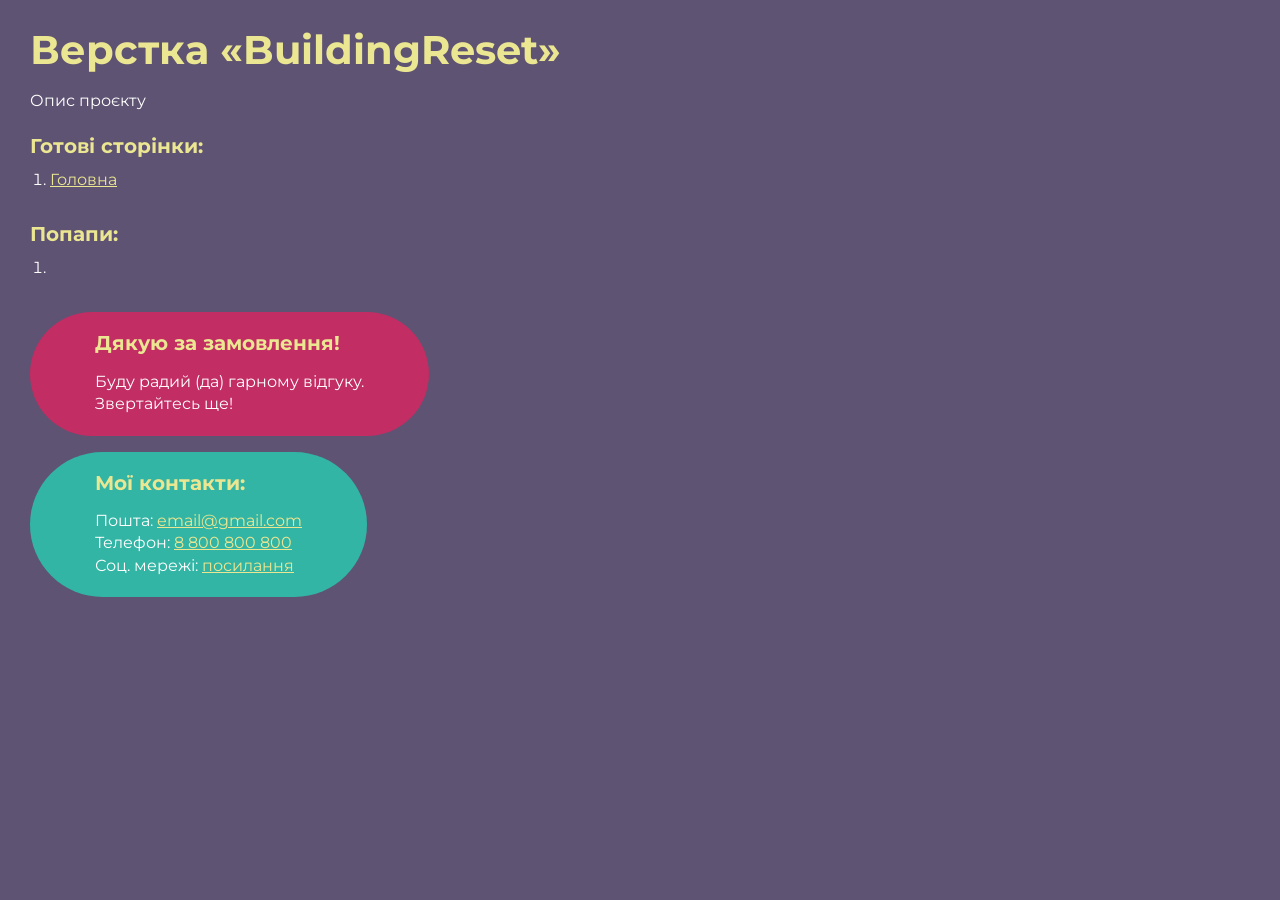
<file: index.html>
<!DOCTYPE html>
<html>

<head>
	<meta charset="UTF-8">
	<meta name="viewport" content="width=device-width, initial-scale=1.0">
	<title>Верстка «BuildingReset»</title>
</head>

<body>
	<div class="rootpage">
		<h1>Верстка «BuildingReset»</h1>
		<div class="rootpage__info">
			Опис проєкту
		</div>
		<h2>Готові сторінки:</h2>
		<ol class="rootpage__list">
			<li><a target="_blank" href="home.html">Головна</a></li>
		</ol>
		<h2>Попапи:</h2>
		<ol class="rootpage__list">
			<li><a target="_blank" href="home.html#"></a></li>
		</ol>
		<div class="rootpage__tnx">
			<h2>Дякую за замовлення!</h2>
			<p>Буду радий (да) гарному відгуку.</p>
			<p>Звертайтесь ще!</p>
		</div>
		<div class="rootpage__contacts">
			<h2>Мої контакти:</h2>
			<p>Пошта: <a href="mailto:email@gmail.com">email@gmail.com</a></p>
			<p>Телефон: <a href="tel:8800800800">8 800 800 800</a></p>
			<p>Соц. мережі: <a href="">посилання</a></p>
		</div>
	</div>
</body>
<style>
	@charset "UTF-8";
	@import url("https://fonts.googleapis.com/css?family=Montserrat:regular,700&display=swap");

	*,
	*::before,
	*::after {
		padding: 0px;
		margin: 0px;
		border: 0px;
		box-sizing: border-box;
	}

	html,
	body {
		height: 100%;
		margin: 0;
		padding: 0;
		min-width: 320px;
		width: 100%;
		color: #fff;
		background-color: #5e5373;
	}

	body {
		font-family: Montserrat;
		font-size: 100%;
		line-height: 1;
		font-size: 1rem;
	}

	a {
		text-decoration: underline;
		color: #ebe691
	}

	a:visited {
		text-decoration: underline;
		color: #aaa768;
	}

	a:hover {
		text-decoration: none;
	}

	ul li {
		list-style: none;
	}

	img {
		vertical-align: top;
	}

	.wrapper {
		width: 100%;
		min-height: 100%;
		overflow: hidden;
	}

	.rootpage {
		padding: 30px;
		display: flex;
		flex-direction: column;
		align-items: flex-start;
	}

	@media (max-width: 767px) {
		.rootpage {
			padding: 30px 15px;
		}
	}

	h1 {
		color: #ebe691;
		font-size: 2.5rem;
		margin: 0px 0px 1.25rem 0px;
	}

	@media (max-width: 767px) {
		h1 {
			font-size: 1.85rem;
			margin: 0px 0px 1.25rem 0px;
		}
	}

	h2 {
		color: #ebe691;
		font-size: 1.25rem;
		margin: 0px 0px 1rem 0px;
	}

	@media (max-width: 767px) {
		h2 {
			font-size: 1.125rem;
			margin: 0px 0px 1rem 0px;
		}
	}

	.rootpage__info {
		line-height: 140%;
		margin: 0px 0px 1.5rem 0px;
	}

	.rootpage__list {
		margin: 0px 0px 2.25rem 1.25rem;
	}

	.rootpage__list li:not(:last-child) {
		margin: 0px 0px 15px 0px;
	}

	.rootpage__contacts,
	.rootpage__tnx {
		border-radius: 200px;
		padding: 20px 65px;
		line-height: 140%;
	}

	@media (max-width: 767px) {

		.rootpage__contacts,
		.rootpage__tnx {
			border-radius: 40px;
			padding: 20px;
		}
	}

	.rootpage__contacts {
		background: #32b5a4;

	}

	.rootpage__contacts a {
		color: #ebe691;
	}

	.rootpage__tnx {
		background: #c22d63;
		margin: 0px 0px 1rem 0px;
	}
</style>

</html>
</file>
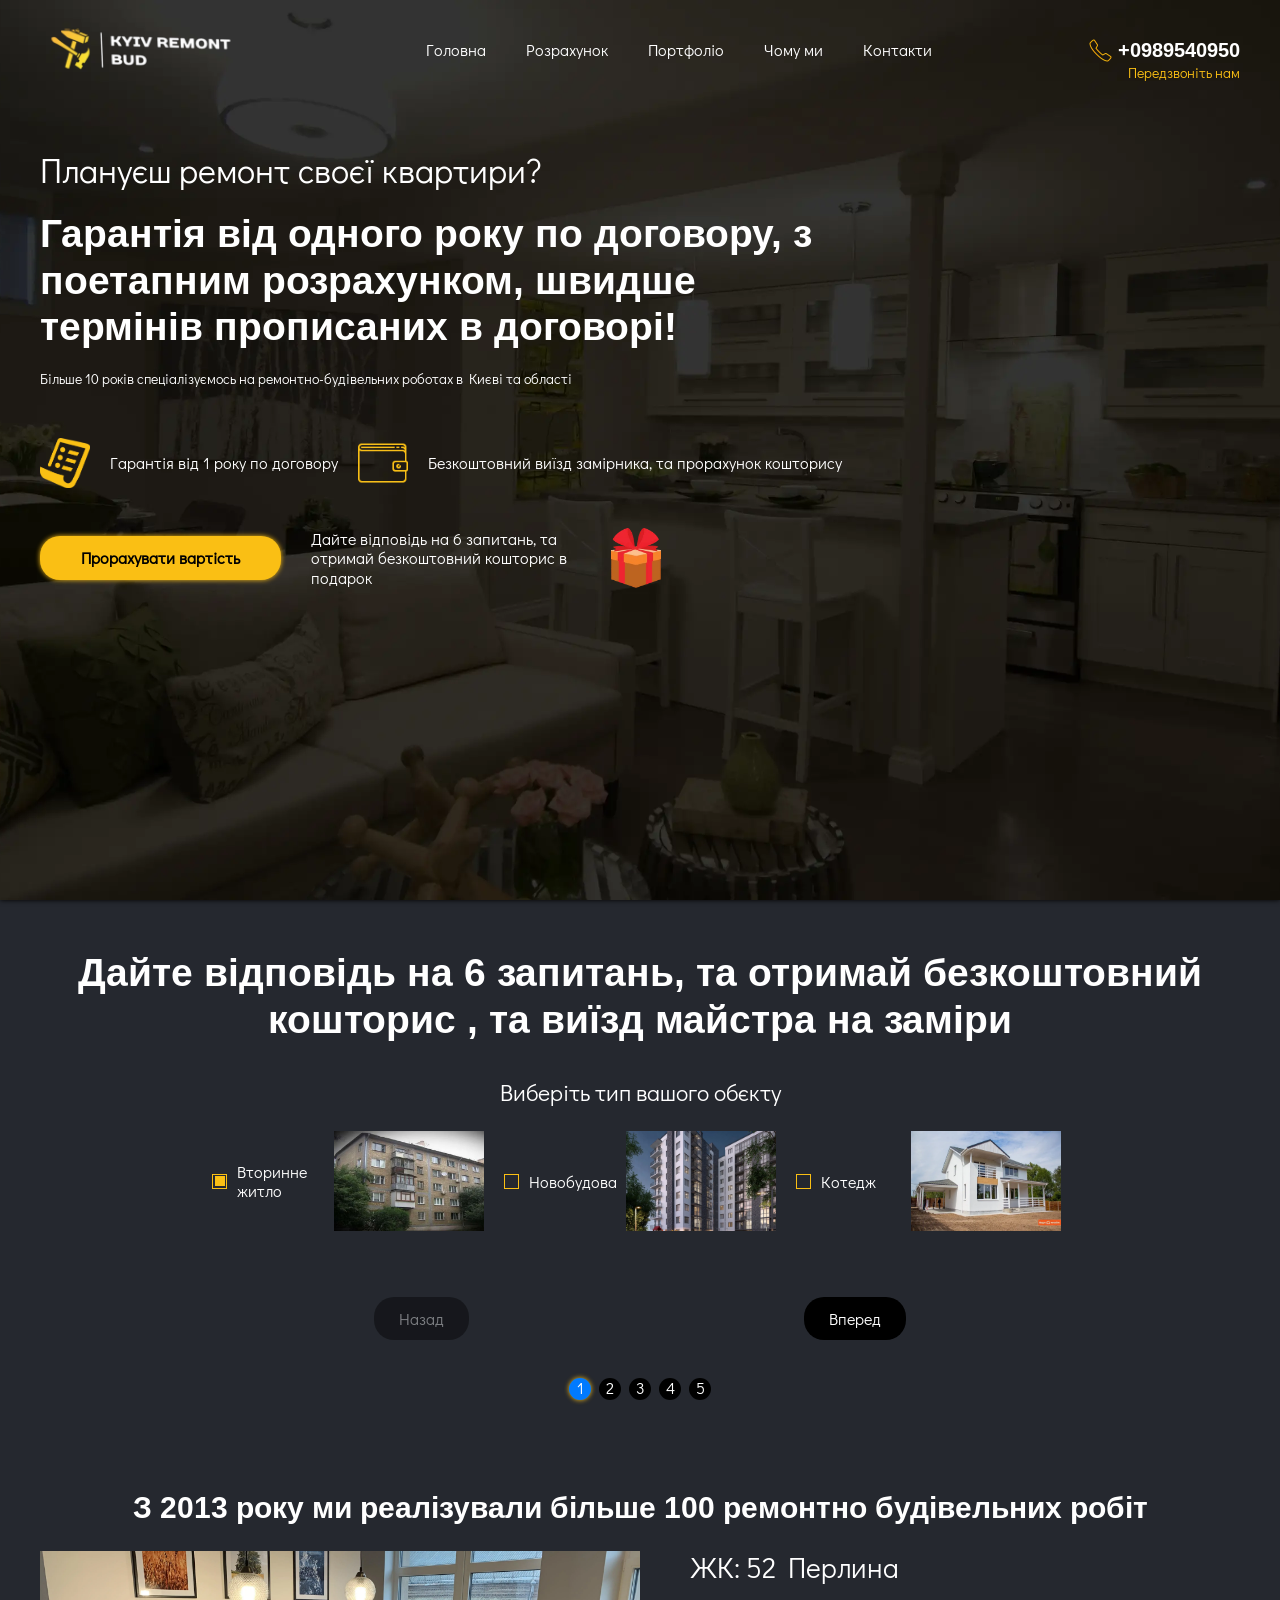
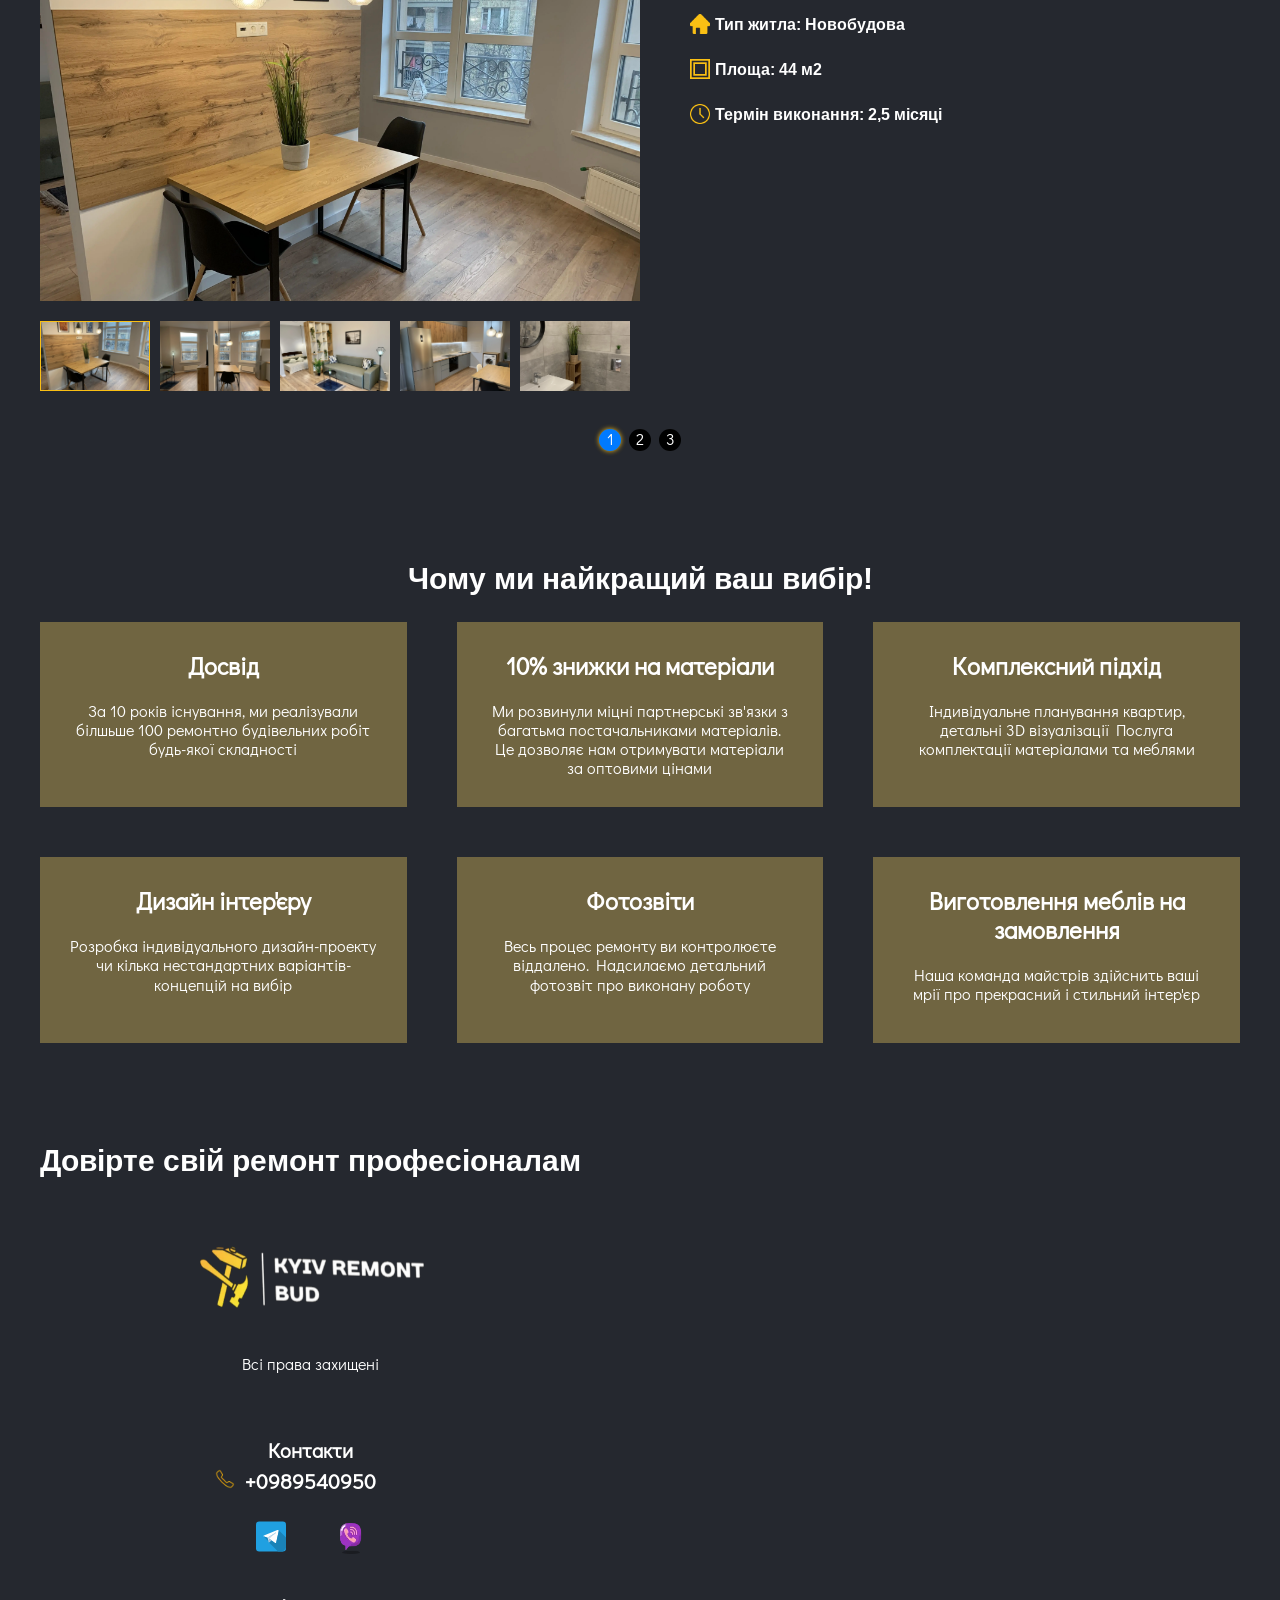
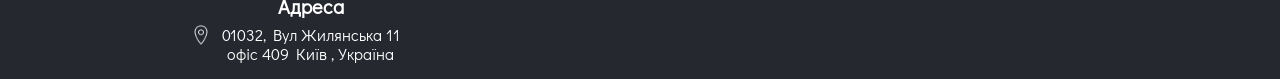
<file: home.html>
<!DOCTYPE html>
<html lang="en">
	<head>
		<title>HomePage</title>
		<meta charset="UTF-8" />
		<meta name="format-detection" content="telephone=no" />
		<!-- <style>body{opacity: 0;}</style> -->
		<link rel="stylesheet" href="css/style.min.css?_v=20230703004756" />
		<link rel="shortcut icon" href="favicon.ico" />
		<!-- <meta name="robots" content="noindex, nofollow"> -->
		<meta name="viewport" content="width=device-width, initial-scale=1.0" />
	</head>

	<body>
		<div class="wrapper">
			<header data-scroll="120" data-scroll-show class="header">
				<div class="header__container">
					<a href="#" class="header__logo">
						<picture
							><source srcset="img/header/logo.webp" type="image/webp" />
							<img src="img/header/logo.png" alt="Kyiv Remont Bud"
						/></picture>
					</a>
					<div class="header__menu menu">
						<nav class="menu__body">
							<ul class="menu__list">
								<li class="menu__item"><a data-goto-header data-goto=".main" href="#" class="menu__link">Головна</a></li>
								<li class="menu__item"><a data-goto-header data-goto=".calc" href="#" class="menu__link">Розрахунок</a></li>
								<li class="menu__item"><a data-goto-header data-goto=".portfolio" href="#" class="menu__link">Портфоліо</a></li>
								<li class="menu__item"><a data-goto-header data-goto=".adventures" href="#" class="menu__link">Чому ми</a></li>
								<li class="menu__item"><a data-goto-header data-goto=".footer" href="#" class="menu__link">Контакти</a></li>
							</ul>
						</nav>
					</div>
					<div class="header__actions actions-header">
						<a class="header__call" href="tel:+380989540950">+0989540950</a>
						<button type="button" class="menu__icon icon-menu"><span></span></button>
					</div>
				</div>
			</header>
			<main class="page">
				<section class="page__main main">
					<div class="main__container">
						<h2 class="main__subtitle">Плануєш ремонт своєї квартири?</h2>
						<h1 class="main__title">Гарантія від одного року по договору, з поетапним розрахунком, швидше термінів прописаних в договорі!</h1>
						<div class="main__experience">Більше 10 років спеціалізуємось на ремонтно-будівельних роботах в Києві та області</div>
						<div class="main__features">
							<div class="main__feature">
								<picture
									><source srcset="img/main/list.webp" type="image/webp" />
									<img src="img/main/list.png" alt=""
								/></picture>
								<p>Гарантія від 1 року по договору</p>
							</div>
							<div class="main__feature">
								<picture
									><source srcset="img/main/wallet.webp" type="image/webp" />
									<img src="img/main/wallet.png" alt=""
								/></picture>
								<p>Безкоштовний виїзд замірника, та прорахунок кошторису</p>
							</div>
						</div>
						<div class="main__calc">
							<a data-goto-header data-goto=".calc" href="#" class="main__button">Прорахувати вартість</a>
							<div class="main__caption">
								<p>Дайте відповідь на 6 запитань, та отримай безкоштовний кошторис в подарок</p>
							</div>
						</div>
					</div>
				</section>
				<section class="page__calc calc">
					<div class="calc__container">
						<h2 class="calc__title">Дайте відповідь на 6 запитань, та отримай безкоштовний кошторис , та виїзд майстра на заміри</h2>
						<form data-popup-message="#popup" action="telegram.php" method="post" class="calc__form calc-form">
							<div class="calc__slider swiper">
								<div class="calc-form__wrapper swiper-wrapper">
									<div class="calc-form__slide swiper-slide">
										<h3 class="calc-form__title">Виберіть тип вашого обєкту</h3>
										<div class="calc__wrapper">
											<div class="calc-form__step main-step">
												<div class="calc-form__item">
													<input checked type="radio" name="type" id="calc_1" class="calc-form__input radio_input" />
													<label class="calc-form__label radio_label" for="calc_1">
														<p>Вторинне житло</p>
														<picture
															><source srcset="img/calc/secondary.webp" type="image/webp" />
															<img src="img/calc/secondary.jpg" alt=""
														/></picture>
													</label>
												</div>
												<div class="calc-form__item">
													<input type="radio" name="type" id="calc_2" class="calc-form__input radio_input" />
													<label class="calc-form__label radio_label" for="calc_2">
														<p>Новобудова</p>
														<picture
															><source srcset="img/calc/new.webp" type="image/webp" />
															<img src="img/calc/new.jpg" alt=""
														/></picture>
													</label>
												</div>
												<div class="calc-form__item">
													<input type="radio" name="type" id="calc_3" class="calc-form__input radio_input" />
													<label class="calc-form__label radio_label" for="calc_3">
														<p>Котедж</p>
														<picture
															><source srcset="img/calc/coteg.webp" type="image/webp" />
															<img src="img/calc/coteg.jpg" alt="" class="koteg"
														/></picture>
													</label>
												</div>
											</div>
										</div>
									</div>
									<div class="calc-form__slide swiper-slide">
										<h3 class="calc-form__title">Площа</h3>
										<div class="calc-form__step item-main">
											<div class="calc-form__item">
												<input type="range" class="input_range" name="meters" id="range" min="1" max="100" oninput="showValue()" />
												<label for="range" id="rangeValue">50 метрів квадтраних</label>
											</div>
										</div>
									</div>
									<div class="calc-form__slide swiper-slide">
										<h3 class="calc-form__title">Вкажіть кількість кімнат</h3>
										<div class="calc-form__step item-main">
											<div class="calc-form__item">
												<div data-quantity class="quantity">
													<button data-quantity-minus type="button" class="quantity__button quantity__button_minus"></button>
													<div class="quantity__input">
														<input data-quantity-value autocomplete="off" type="text" name="quantity" value="1" />
													</div>
													<button data-quantity-plus type="button" class="quantity__button quantity__button_plus"></button>
												</div>
											</div>
										</div>
									</div>
									<div class="calc-form__slide swiper-slide">
										<h3 class="calc-form__title">Чи будемо робити ремонт по дизайн проекту?</h3>
										<div class="calc__wrapper">
											<div class="calc-form__step">
												<div class="calc-form__item">
													<input type="radio" name="design" id="calc_5" class="calc-form__input radio_input" />
													<label class="calc-form__label radio_label" for="calc_5"> Так, у мене є дизайн проект </label>
												</div>
												<div class="calc-form__item">
													<input checked type="radio" name="design" id="calc_4" class="calc-form__input radio_input" />
													<label class="calc-form__label radio_label" for="calc_4"> Ні, без дизайн-проекту </label>
												</div>

												<div class="calc-form__item">
													<input type="radio" name="design" id="calc_6" class="calc-form__input radio_input" />
													<label class="calc-form__label radio_label" for="calc_6"> Мені потрібен дизайн проект </label>
												</div>
											</div>
										</div>
									</div>
									<div class="calc-form__slide swiper-slide">
										<h3 class="calc-form__title">Як швидко вам потрібен ремонт?</h3>
										<div class="calc__wrapper">
											<div class="calc-form__step">
												<div class="calc-form__item">
													<input checked type="radio" name="speed" id="calc_7" class="calc-form__input radio_input" />
													<label class="calc-form__label radio_label" for="calc_7">Протягом тижня</label>
												</div>
												<div class="calc-form__item">
													<input type="radio" name="speed" id="calc_8" class="calc-form__input radio_input" />
													<label class="calc-form__label radio_label" for="calc_8">Протягом місяця</label>
												</div>
												<div class="calc-form__item">
													<input type="radio" name="speed" id="calc_9" class="calc-form__input radio_input" />
													<label class="calc-form__label radio_label" for="calc_9">Не принципово</label>
												</div>
											</div>
										</div>
										<div class="swiper-wrapper__button">
											<button type="submit" class="button__finish">Надіслати</button>
										</div>
									</div>
								</div>
								<div class="swiper-button__wrapper">
									<button type="button" class="swiper-button-prev">Назад</button>
									<button type="button" class="swiper-button-next">Вперед</button>
								</div>
								<div class="swiper-pagination"></div>
							</div>
						</form>
					</div>
					<div id="popup" class="popup">
						<div class="popup__body">
							<div class="popup__content">
								<div class="popup__title">Дякуємо за пройдене опитування.</div>
								<div class="popup__text">
									<p></p>
									Вкажіть будь ласка вашу контактну інформацію, щоб дізнатися вартість вашого ремонту!
								</div>
								<form class="send__form" action="#">
									<div class="send__form-feedback feedback-calc">
										<div class="feedback-calc__item">
											<input
												data-validate
												autocomplete="off"
												type="text"
												name="form[name]"
												placeholder="Ім'я"
												data-required
												class="feedback-calc__input input"
											/>
										</div>
										<div class="feedback-calc__item">
											<input
												data-validate
												autocomplete="off"
												type="tel"
												name="form[tel]"
												placeholder="+380"
												data-required
												class="feedback-calc__input input"
												oninput="handleInput(event)"
												onkeydown="handleKeyDown(event)"
											/>
										</div>
										<button type="submit" class="feedback-calc__button">Надіслати</button>
									</div>
								</form>
							</div>
						</div>
					</div>
				</section>
				<section class="page__portfolio portfolio">
					<div class="portfolio__container">
						<h2 class="portfolio__title">З 2013 року ми реалізували більше 100 ремонтно будівельних робіт</h2>
						<div class="portfolio__slider swiper">
							<div class="portfolio__wrapper swiper-wrapper">
								<div class="portfolio__slide swiper-slide">
									<div class="portfolio__object object-portfolio">
										<div class="object-portfolio__images">
											<div class="object-portfolio__img-wr-ibg">
												<img src="img/portfolio/01/cabinet.webp" alt="" class="large-image" />
											</div>
											<div class="object-portfolio__images--container">
												<div class="object-portfolio__image-ibg">
													<img src="img/portfolio/01/cabinet.webp" alt="Кабінет" class="thumbnail" onclick="selectImage(this)" />
												</div>
												<div class="object-portfolio__image-ibg">
													<img src="img/portfolio/01/corridor.webp" alt="Коридор" onclick="selectImage(this)" />
												</div>
												<div class="object-portfolio__image-ibg">
													<img src="img/portfolio/01/hall.webp" alt="Кімната" onclick="selectImage(this)" />
												</div>
												<div class="object-portfolio__image-ibg">
													<img src="img/portfolio/01/kitchen.webp" alt="Кухня" onclick="selectImage(this)" />
												</div>
												<div class="object-portfolio__image-ibg">
													<img src="img/portfolio/01/toilet.webp" alt="Туалет" onclick="selectImage(this)" />
												</div>
											</div>
										</div>
										<div class="object-portfolio__content">
											<h3 class="object-portfolio__title">ЖК: 52 Перлина</h3>
											<div class="object-portfolio__type">Тип житла: Новобудова</div>
											<div class="object-portfolio__area">Площа: 44 м2</div>
											<div class="object-portfolio__deadilne">Термін виконання: 2,5 місяці</div>
										</div>
									</div>
								</div>
								<div class="portfolio__slide swiper-slide">
									<div class="portfolio__object object-portfolio">
										<div class="object-portfolio__images">
											<div class="object-portfolio__img-wr-ibg">
												<img src="img/portfolio/02/cabinet.webp" alt="" class="large-image" />
											</div>
											<div class="object-portfolio__images--container">
												<div class="object-portfolio__image-ibg">
													<img src="img/portfolio/02/cabinet.webp" alt="Кабінет" class="thumbnail" onclick="selectImage(this)" />
												</div>
												<div class="object-portfolio__image-ibg">
													<img src="img/portfolio/02/room.webp" alt="Кімната" onclick="selectImage(this)" />
												</div>
												<div class="object-portfolio__image-ibg">
													<img src="img/portfolio/02/kitchen.webp" alt="Кухня" onclick="selectImage(this)" />
												</div>
												<div class="object-portfolio__image-ibg">
													<img src="img/portfolio/02/toilet.webp" alt="Туалет" onclick="selectImage(this)" />
												</div>
											</div>
										</div>
										<div class="object-portfolio__content">
											<h3 class="object-portfolio__title">Офісний центр «38 Перлина (Kadorr)”</h3>
											<div class="object-portfolio__type">Тип житла: Новобудова</div>
											<div class="object-portfolio__area">Площа: 50 м2</div>
											<div class="object-portfolio__deadilne">Термін виконання: 3 місяці</div>
										</div>
									</div>
								</div>
								<div class="portfolio__slide swiper-slide">
									<div class="portfolio__object object-portfolio">
										<div class="object-portfolio__images">
											<div class="object-portfolio__img-wr-ibg">
												<img src="img/portfolio/03/bedroom.webp" alt="" class="large-image" />
											</div>
											<div class="object-portfolio__images--container">
												<div class="object-portfolio__image-ibg">
													<img src="img/portfolio/03/corridor.webp" alt="Кабінет" class="thumbnail" onclick="selectImage(this)" />
												</div>
												<div class="object-portfolio__image-ibg">
													<img src="img/portfolio/03/hall.webp" alt="Кімната" onclick="selectImage(this)" />
												</div>
												<div class="object-portfolio__image-ibg">
													<img src="img/portfolio/03/kitchen.webp" alt="Кухня" onclick="selectImage(this)" />
												</div>
												<div class="object-portfolio__image-ibg">
													<img src="img/portfolio/03/room.webp" alt="Туалет" onclick="selectImage(this)" />
												</div>
											</div>
										</div>
										<div class="object-portfolio__content">
											<h3 class="object-portfolio__title">Однокімнатна квартира ЖК: Файна Таун</h3>
											<div class="object-portfolio__type">Тип житла: Новобудова</div>
											<div class="object-portfolio__area">Площа: 38 м2</div>
											<div class="object-portfolio__deadilne">Термін виконання: 2,5 місяці</div>
										</div>
									</div>
								</div>
							</div>
							<script>
								function selectImage(element) {
									let parentContainer = element.closest(".portfolio__slide");
									let thumbnails = parentContainer.querySelectorAll(".thumbnail");
									let largeImage = parentContainer.querySelector(".large-image");

									// Змінити шлях великого зображення на шлях обраної мініатюри
									largeImage.src = element.src;
									largeImage.alt = element.alt;

									// Зняти виділення з усіх мініатюр
									thumbnails.forEach(function (thumbnail) {
										thumbnail.classList.remove("thumbnail");
									});

									// Виділити обрану мініатюру
									element.classList.add("thumbnail");
								}
							</script>
							<div class="swiper-pagination"></div>
						</div>
					</div>
				</section>
				<section class="page__adventures adventures">
					<div class="adventures__container">
						<h2 class="adventures__title">Чому ми найкращий ваш вибір!</h2>
						<!-- Частина слайдера, що рухається -->
						<div class="adventures__wrapper">
							<!-- Слайд -->
							<div class="adventures__slide swiper-slide slider-adventures">
								<h4 class="slider-adventures__title">Досвід</h4>
								<div class="slider-adventures__text">
									<p>За 10 років існування, ми реалізували білшьше 100 ремонтно будівельних робіт будь-якої складності</p>
								</div>
							</div>
							<div class="adventures__slide swiper-slide">
								<h4 class="slider-adventures__title">10% знижки на матеріали</h4>
								<div class="slider-adventures__text">
									<p>
										Ми розвинули міцні партнерські зв'язки з багатьма постачальниками матеріалів. Це дозволяє нам отримувати матеріали за
										оптовими цінами
									</p>
								</div>
							</div>
							<div class="adventures__slide swiper-slide">
								<h4 class="slider-adventures__title">Комплексний підхід</h4>
								<div class="slider-adventures__text">
									<p>Індивідуальне планування квартир, детальні 3D візуалізації Послуга комплектації матеріалами та меблями</p>
								</div>
							</div>
							<div class="adventures__slide swiper-slide">
								<h4 class="slider-adventures__title">Дизайн інтер'єру</h4>
								<div class="slider-adventures__text">
									<p>Розробка індивідуального дизайн-проекту чи кілька нестандартних варіантів-концепцій на вибір</p>
								</div>
							</div>
							<div class="adventures__slide swiper-slide">
								<h4 class="slider-adventures__title">Фотозвіти</h4>
								<div class="slider-adventures__text">
									<p>Весь процес ремонту ви контролюєте віддалено. Надсилаємо детальний фотозвіт про виконану роботу</p>
								</div>
							</div>
							<div class="adventures__slide swiper-slide">
								<h4 class="slider-adventures__title">Виготовлення меблів на замовлення</h4>
								<div class="slider-adventures__text">
									<p>Наша команда майстрів здійснить ваші мрії про прекрасний і стильний інтер'єр</p>
								</div>
							</div>
						</div>
					</div>
				</section>
			</main>
			<footer class="footer">
				<div class="footer__container">
					<div class="footer__items">
						<div class="footer__main">
							<div class="footer__item item-footer">
								<h2 class="footer__title">Довірте свій ремонт професіоналам</h2>
								<a href="home.html" class="footer__logo"
									><picture
										><source srcset="img/header/logo.webp" type="image/webp" />
										<img src="img/header/logo.png" alt="" /></picture
								></a>
								<div class="item-footer__licanse">
									<a href="#">Всі права захищені</a>
								</div>
							</div>
							<div class="footer__item item-footer">
								<h5 class="item-footer__title">Контакти</h5>
								<div class="item-footer__phone">
									<a href="tel:0989540950">+0989540950</a>
								</div>
								<div class="item-footer__messenger">
									<a href="#" class="item-footer__telegram">
										<img src="img/icons/telegram.svg" alt="" />
									</a>
									<a href="#" class="item-footer__viber">
										<picture
											><source srcset="img/icons/viber.webp" type="image/webp" />
											<img src="img/icons/viber.png" alt=""
										/></picture>
									</a>
								</div>
							</div>
							<div class="footer__item item-footer">
								<div class="item-footer__title">Aдpeca</div>
								<div class="item-footer__location">01032, Byл Жилянська 11 офіс 409 Київ , Україна</div>
							</div>
						</div>

						<iframe
							src="https://www.google.com/maps/embed?pb=!1m18!1m12!1m3!1d325518.68780316407!2d30.252511957059642!3d50.4016990487754!2m3!1f0!2f0!3f0!3m2!1i1024!2i768!4f13.1!3m3!1m2!1s0x40d4cf4ee15a4505%3A0x764931d2170146fe!2z0JrQuNGX0LIsIDAyMDAw!5e0!3m2!1suk!2sua!4v1688275536925!5m2!1suk!2sua"
							width="600"
							height="450"
							style="border: 0"
							allowfullscreen=""
							loading="lazy"
							referrerpolicy="no-referrer-when-downgrade"
						></iframe>
					</div>
				</div>
			</footer>
		</div>
		<script src="js/app.min.js?_v=20230703004756"></script>
		<script>
			function showValue() {
				var value = document.getElementById("range").value;
				var rangeValue = document.getElementById("rangeValue");

				if (value >= 100) {
					rangeValue.innerText = "100+ метрів квадратних";
				} else {
					rangeValue.innerText = value + " метрів квадратних";
				}
			}
		</script>
		<script>
			function handleInput(event) {
				var input = event.target;
				var start = input.selectionStart;
				var end = input.selectionEnd;
				var value = input.value;

				// Remove any non-digit characters
				var digitsOnly = value.replace(/\D/g, "");

				// Add the "+380" prefix if not already present
				if (!digitsOnly.startsWith("380")) {
					digitsOnly = "380" + digitsOnly;
				}

				// Limit the input to a maximum of 13 characters (including prefix)
				if (digitsOnly.length > 13) {
					digitsOnly = digitsOnly.slice(0, 13);
				}

				// Update the input value
				input.value = digitsOnly;

				// Adjust the cursor position
				var newStart = start + (digitsOnly.length - value.length);
				var newEnd = end + (digitsOnly.length - value.length);
				input.setSelectionRange(newStart, newEnd);
			}

			function handleKeyDown(event) {
				var input = event.target;
				var start = input.selectionStart;
				var end = input.selectionEnd;
				var value = input.value;

				// Prevent deletion of the "+380" prefix
				if (start < 4 && (event.key === "Backspace" || event.key === "Delete")) {
					event.preventDefault();

					// Adjust the cursor position
					input.setSelectionRange(4, end);
				}

				// Remove the "+" if it appears at the beginning
				if (start === 0 && value.startsWith("+")) {
					input.value = value.slice(1);

					// Adjust the cursor position
					input.setSelectionRange(0, end - 1);
				}
			}
		</script>
	</body>
</html>
</file>
<file: css/style.min.css>
@charset "UTF-8";@import url(https://fonts.googleapis.com/css?family=Arimo:,700&display=swap);@import url(https://fonts.googleapis.com/css?family=Didact+Gothic:regular);*{padding:0;margin:0;border:0}*,:after,:before{-webkit-box-sizing:border-box;box-sizing:border-box}body,html{height:100%;min-width:320px}body{color:#fff;line-height:1;font-family:"Didact Gothic";font-size:1rem;-ms-text-size-adjust:100%;-moz-text-size-adjust:100%;-webkit-text-size-adjust:100%;-webkit-font-smoothing:antialiased;-moz-osx-font-smoothing:grayscale}button,input,textarea{font-family:"Didact Gothic";font-size:inherit;line-height:inherit}button{cursor:pointer;color:inherit;background-color:transparent}a{color:inherit;text-decoration:none}ul li{list-style:none}img{vertical-align:top}h1,h2,h3,h4,h5,h6{font-weight:inherit;font-size:inherit}body{background-color:#25282f;padding-right:0!important;line-height:1.2}.lock body{overflow:hidden;-ms-touch-action:none;touch-action:none;-ms-scroll-chaining:none;overscroll-behavior:none}.wrapper{min-height:100%;display:-webkit-box;display:-ms-flexbox;display:flex;-webkit-box-orient:vertical;-webkit-box-direction:normal;-ms-flex-direction:column;flex-direction:column;overflow:hidden}@supports (overflow:clip){.wrapper{overflow:clip}}.wrapper>main{-webkit-box-flex:1;-ms-flex:1 1 auto;flex:1 1 auto}.wrapper>*{min-width:0}[class*=__container]{max-width:76.875rem;margin:0 auto;padding:0 .9375rem}input[type=email],input[type=tel],input[type=text],textarea{-webkit-appearance:none;-moz-appearance:none;appearance:none}.input{border-radius:0!important;width:100%;outline:0;display:block;padding:0 20px;border:1px solid #eee}.input._form-focus{border:1px solid #fabf14}.input._form-error{border:1px solid #ce3939}.input[placeholder]:not([data-placeholder-nohiden])::-webkit-input-placeholder{-webkit-transition:opacity .3s;transition:opacity .3s}.input[placeholder]:not([data-placeholder-nohiden])::-moz-placeholder{-moz-transition:opacity .3s;transition:opacity .3s}.input[placeholder]:not([data-placeholder-nohiden]):-ms-input-placeholder{-ms-transition:opacity .3s;transition:opacity .3s}.input[placeholder]:not([data-placeholder-nohiden])::-ms-input-placeholder{-ms-transition:opacity .3s;transition:opacity .3s}.input[placeholder]:not([data-placeholder-nohiden])::placeholder{-webkit-transition:opacity .3s;transition:opacity .3s}.input[placeholder]:not([data-placeholder-nohiden]):focus::-webkit-input-placeholder{opacity:0}.input[placeholder]:not([data-placeholder-nohiden]):focus::-moz-placeholder{opacity:0}.input[placeholder]:not([data-placeholder-nohiden]):focus:-ms-input-placeholder{opacity:0}.input[placeholder]:not([data-placeholder-nohiden]):focus::-ms-input-placeholder{opacity:0}.input[placeholder]:not([data-placeholder-nohiden]):focus::placeholder{opacity:0}textarea.input{resize:none;padding:0 0}.quantity{width:88px;height:40px;display:-webkit-box;display:-ms-flexbox;display:flex;border:1px solid rgba(166,166,166,.45)}.quantity__button{-webkit-box-flex:0;-ms-flex:0 0 30px;flex:0 0 30px;position:relative;cursor:pointer}.quantity__button::after,.quantity__button::before{content:"";position:absolute;top:50%;left:50%;-webkit-transition:all .3s ease 0s;transition:all .3s ease 0s;margin:0 0 0 -4.5px;background-color:#a6a6a6;width:9px;height:1px}.quantity__button_plus::before{-webkit-transform:rotate(-90deg);-ms-transform:rotate(-90deg);transform:rotate(-90deg)}.quantity__input{-webkit-box-flex:1;-ms-flex:1 1 auto;flex:1 1 auto}.quantity__input input{height:100%;color:#a6a6a6;font-size:12px;width:100%;text-align:center}[data-showmore-button] span:last-child{display:none}._showmore-active [data-showmore-button] span{display:none}._showmore-active [data-showmore-button] span:last-child{display:block}[class*=-ibg]{position:relative}[class*=-ibg] img{position:absolute;width:100%;height:100%;top:0;left:0;-o-object-fit:cover;object-fit:cover}[class*=-ibg_contain] img{-o-object-fit:contain;object-fit:contain}.header{position:absolute;top:0;left:0;width:100%;color:#fff}.header._header-scroll{position:fixed;z-index:100;top:-100%;background-color:#25282f;-webkit-box-shadow:0 0 5px #fabf14;box-shadow:0 0 5px #fabf14}.header._header-show{-webkit-transition:all .3s;transition:all .3s;top:0}.header__container{display:-webkit-box;display:-ms-flexbox;display:flex;-webkit-box-align:center;-ms-flex-align:center;align-items:center;-webkit-box-pack:justify;-ms-flex-pack:justify;justify-content:space-between;gap:.625rem}.header__logo{position:relative;z-index:2}.header__logo img{max-width:100%}.header__info{max-width:15.625rem}.header__call{font-family:Arimo;font-weight:700;position:relative}.header__call::after{content:"Передзвоніть нам";position:absolute;bottom:-1.25rem;right:0;font-size:.875rem;font-family:"Didact Gothic";color:#fabf14;font-weight:400}.menu__list{gap:8.75rem}.menu__link{position:relative}.menu__link::after{content:"";position:absolute;bottom:-.3125rem;width:0;left:50%;height:.0625rem;background-color:#fff;-webkit-transition:all .3s;transition:all .3s}.actions-header{display:-webkit-box;display:-ms-flexbox;display:flex;-webkit-box-align:center;-ms-flex-align:center;align-items:center;gap:.625rem}.header__actions{position:relative}.no-webp .header__actions::before{background:url(../img/icons/phone2.png) center/cover no-repeat}.header__actions::before{content:"";display:inline-block;position:absolute;left:-1.875rem;top:0;width:1.5625rem;height:1.5625rem;color:#fff;padding-right:.625rem;margin-right:1.25rem}.icon-menu{display:none}.footer{margin-top:6.25rem}.footer__title{text-align:center;font-family:Arimo;font-weight:700;font-size:1.875rem}.footer__title:not(:last-child){margin-bottom:1.5625rem}.footer__items{display:-webkit-box;display:-ms-flexbox;display:flex;-webkit-box-align:center;-ms-flex-align:center;align-items:center;-webkit-box-pack:justify;-ms-flex-pack:justify;justify-content:space-between;gap:1.875rem}.footer__items .footer__main{display:-webkit-box;display:-ms-flexbox;display:flex;-webkit-box-orient:vertical;-webkit-box-direction:normal;-ms-flex-direction:column;flex-direction:column;-webkit-box-align:center;-ms-flex-align:center;align-items:center;-webkit-box-pack:center;-ms-flex-pack:center;justify-content:center;gap:3.125rem}.footer .item-footer{display:-webkit-box;display:-ms-flexbox;display:flex;-webkit-box-orient:vertical;-webkit-box-direction:normal;-ms-flex-direction:column;flex-direction:column;-webkit-box-align:center;-ms-flex-align:center;align-items:center;-webkit-box-pack:center;-ms-flex-pack:center;justify-content:center}.footer__logo{position:relative;z-index:2}.footer__logo img{width:250px;height:150px;max-width:100%}.item-footer{margin-bottom:.9375rem}.item-footer__title{font-size:1.25rem;font-weight:600}.item-footer__phone{font-size:1.3125rem;font-weight:600;display:-webkit-box;display:-ms-flexbox;display:flex;position:relative;gap:.9375rem}.item-footer__phone a{display:inline-block}.no-webp .item-footer__phone a::before{background:url(../img/icons/phone2.png) center/cover no-repeat}.item-footer__phone a::before{content:"";display:inline-block;position:absolute;left:-1.875rem;top:0;width:1.25rem;height:1.25rem;-webkit-box-flex:0;-ms-flex:0 1 1.875rem;flex:0 1 1.875rem;color:#fff;padding-right:.625rem;margin-right:1.25rem}.item-footer .item-footer__viber img{width:1.875rem;height:2.1875rem}.item-footer__messenger{display:-webkit-box;display:-ms-flexbox;display:flex;gap:3.125rem;-webkit-transform:translateY(1.5625rem);-ms-transform:translateY(1.5625rem);transform:translateY(1.5625rem)}.item-footer__telegram img{width:1.875rem;height:2.1875rem}.item-footer__location{position:relative;display:inline-block;max-width:12.5rem;text-align:center}.no-webp .item-footer__location::before{background:url(../img/icons/location.png) center/cover no-repeat}.item-footer__location::before{content:"";display:inline-block;position:absolute;left:-1.25rem;top:0;width:1.25rem;height:1.25rem;-webkit-box-flex:0;-ms-flex:0 1 1.875rem;flex:0 1 1.875rem;color:#fff;padding-right:.625rem;margin-right:1.25rem}.item-footer .item-footer{margin-bottom:0}.item-footer__title{margin-bottom:.4375rem}.no-webp .page__main{background:url(../img/main/mainbg.jpg) center/cover no-repeat}.page__main{min-height:100vh;width:100%;-webkit-box-shadow:0 0 5px #000;box-shadow:0 0 5px #000}.main__title{font-family:Arimo;font-weight:700;max-width:50rem}.main__experience{font-size:.875rem}.main__features{display:-webkit-box;display:-ms-flexbox;display:flex;-webkit-box-align:center;-ms-flex-align:center;align-items:center;gap:1.25rem;-ms-flex-wrap:wrap;flex-wrap:wrap}.main__feature{display:-webkit-box;display:-ms-flexbox;display:flex;-webkit-box-align:center;-ms-flex-align:center;align-items:center;max-width:31.25rem;gap:1.25rem}.main__feature img{width:3.125rem;height:3.125rem}.main__calc{display:-webkit-box;display:-ms-flexbox;display:flex;-webkit-box-align:center;-ms-flex-align:center;align-items:center;-webkit-column-gap:1.875rem;-moz-column-gap:1.875rem;column-gap:1.875rem}.main__button{background-color:#fabf14;-webkit-box-shadow:0 0 5px #fabf14;box-shadow:0 0 5px #fabf14;padding:.75rem 2.5625rem;display:inline-block;border-radius:20px;-webkit-transition:all .3s;transition:all .3s;color:#000;font-weight:600}.main__caption{text-align:left;display:-webkit-box;display:-ms-flexbox;display:flex;-webkit-box-pack:center;-ms-flex-pack:center;justify-content:center;-webkit-box-align:center;-ms-flex-align:center;align-items:center;row-gap:.3125rem}.main__caption p{max-width:17.5rem}.no-webp .main__caption::after{background:url(../img/main/present.png) center/cover no-repeat}.main__caption::after{content:"";width:3.125rem;height:3.75rem;margin-left:1.25rem;display:inline-block}.calc__title{font-size:2.4375rem;font-family:Arimo;font-weight:700;text-align:center;margin-bottom:2.1875rem}.calc-form__step{margin-bottom:1.25rem;display:-ms-grid;display:grid;-ms-grid-columns:(1fr)[3];grid-template-columns:repeat(3,1fr)}.calc-form__title{font-size:1.4375rem;text-align:center;margin-bottom:1.5625rem}.calc-form__label{background-color:#000;display:-webkit-box;display:-ms-flexbox;display:flex;-webkit-box-align:center;-ms-flex-align:center;align-items:center;gap:1.25rem}.calc-form__label img{width:9.375rem;height:6.25rem;max-width:100%;-ms-flex-item-align:center;-ms-grid-row-align:center;align-self:center;-ms-grid-column-align:center;justify-self:center}.calc-form__item{display:-webkit-box;display:-ms-flexbox;display:flex;-webkit-box-align:start;-ms-flex-align:start;align-items:flex-start;-webkit-box-pack:start;-ms-flex-pack:start;justify-content:flex-start;gap:1.25rem}.calc-form__item:not(:last-child){margin-bottom:.9375rem}.radio_input{-webkit-appearance:none;-moz-appearance:none;appearance:none;position:absolute}.radio_input:checked+.radio_label::after{-webkit-transition:all .3s;transition:all .3s;background-color:#fabf14}.radio_label{color:#444;cursor:pointer;position:relative;background-color:#25282f;color:#fff;display:-webkit-box;display:-ms-flexbox;display:flex;-webkit-box-align:center;-ms-flex-align:center;align-items:center;gap:.625rem}.radio_label::after{content:"";position:absolute;top:50%;-webkit-transform:translateY(-50%);-ms-transform:translateY(-50%);transform:translateY(-50%);left:.15625rem;width:.625rem;height:.625rem}.radio_label::before{content:"";width:.9375rem;height:.9375rem;border:1px solid #fabf14}.koteg{position:relative;-webkit-transform:translateX(-7px);-ms-transform:translateX(-7px);transform:translateX(-7px)}.radio_label p{width:87px}#rangeValue{margin:0 auto}.input_range{-webkit-appearance:none;-moz-appearance:none;appearance:none;border:1px solid #000;-webkit-box-shadow:0 0 5px rgba(0,0,0,.3);box-shadow:0 0 5px rgba(0,0,0,.3);width:17.5rem;max-width:100%;height:.9375rem;border-radius:1.25rem;background-color:#fabf14;padding:.625rem;margin:0 auto}.input_range::-webkit-slider-thumb{-webkit-appearance:none;appearance:none;width:1rem;height:1rem;border-radius:50%;background-color:#000;cursor:pointer;-webkit-transition:all .3s;transition:all .3s}.quantity{width:6.25rem}.quantity__button{background-color:#25282f}.quantity__input input{background-color:#fabf14;color:#fff;font-size:1.25rem}.swiper-button-disabled{opacity:.4}.swiper-button__wrapper{margin-bottom:4.375rem!important}.portfolio__wrapper{margin-bottom:4.375rem!important}.popup{position:fixed;width:100%;height:100%;background-color:rgba(0,0,0,.8);z-index:20;top:0;left:0;opacity:0;visibility:hidden;overflow-y:auto;overflow-x:hidden;-webkit-transition:all .8s ease 0s;transition:all .8s ease 0s}.popup.open{opacity:1;visibility:visible}.popup.open .popup__content{-webkit-transform:perspective(600px) translate(0,0) rotateX(0);transform:perspective(600px) translate(0,0) rotateX(0);opacity:1}.popup__area{position:absolute;width:100%;height:100%;top:0;left:0}.popup__body{min-height:100%;display:-webkit-box;display:-ms-flexbox;display:flex;-webkit-box-align:center;-ms-flex-align:center;align-items:center;-webkit-box-pack:center;-ms-flex-pack:center;justify-content:center;-webkit-transition:all .8s ease 0s;transition:all .8s ease 0s}.popup__content{background-color:#25282f;color:#fff;padding:30px;position:relative;-webkit-transition:all .8s ease 0s;transition:all .8s ease 0s;opacity:0;-webkit-transform:perspective(600px) translate(0,-100%) rotateX(45deg);transform:perspective(600px) translate(0,-100%) rotateX(45deg)}.popup__content_image{padding:0}.popup__image img{max-width:100%;vertical-align:top}.popup__close{position:absolute;right:10px;top:10px;font-size:20px;color:#000;text-decoration:none}.popup__title{font-size:40px}.popup__title:not(:last-child){margin-bottom:1.25rem}.popup__text:not(:last-child){margin-bottom:1.25rem}.blackbox-overlay{display:none}.feedback-calc{display:-webkit-box;display:-ms-flexbox;display:flex;-webkit-box-orient:vertical;-webkit-box-direction:normal;-ms-flex-direction:column;flex-direction:column;gap:1.25rem;-webkit-box-align:center;-ms-flex-align:center;align-items:center;-webkit-box-pack:center;-ms-flex-pack:center;justify-content:center}.feedback-calc__button{background-color:#fabf14;-webkit-box-shadow:0 0 5px #fabf14;box-shadow:0 0 5px #fabf14;padding:.75rem 1.5625rem;display:inline-block;border-radius:20px;-webkit-transition:all .3s;transition:all .3s}.feedback-calc__item{-ms-flex-item-align:self-start;-ms-grid-row-align:self-start;align-self:self-start;width:100%}.slider-adventures__title{font-weight:600}.button__finish{background-color:#fabf14;padding:.75rem 1.5625rem;display:inline-block;border-radius:20px;-webkit-transition:all .3s;transition:all .3s;padding-bottom:6.25rem;background-color:#fabf14;padding:.75rem 1.5625rem;border-radius:20px;transition:all .3s;background-color:#000;color:#fff}.swiper-wrapper__button{margin:0 auto;display:-webkit-box;display:-ms-flexbox;display:flex;-webkit-box-align:center;-ms-flex-align:center;align-items:center;-webkit-box-pack:center;-ms-flex-pack:center;justify-content:center}.swiper-button__wrapper{display:-webkit-box;display:-ms-flexbox;display:flex;-webkit-box-pack:space-evenly;-ms-flex-pack:space-evenly;justify-content:space-evenly;margin-bottom:1.25rem}.swiper-button__wrapper button{padding-bottom:6.25rem;background-color:#fabf14;padding:.75rem 1.5625rem;border-radius:20px;-webkit-transition:all .3s;transition:all .3s;background-color:#000;color:#fff}.calc-form__item{-ms-flex-wrap:wrap;flex-wrap:wrap}.item-main{display:-webkit-box;display:-ms-flexbox;display:flex;-webkit-box-pack:center;-ms-flex-pack:center;justify-content:center;-webkit-box-align:center;-ms-flex-align:center;align-items:center;margin:0 auto;margin-top:3.125rem;-ms-flex-wrap:wrap;flex-wrap:wrap;gap:1.25rem}.calc__wrapper{display:-webkit-box;display:-ms-flexbox;display:flex;-webkit-box-align:center;-ms-flex-align:center;align-items:center;-webkit-box-pack:center;-ms-flex-pack:center;justify-content:center}.calc-form__step{-webkit-column-gap:7.5rem;-moz-column-gap:7.5rem;column-gap:7.5rem}.main-step{-webkit-column-gap:1.25rem;-moz-column-gap:1.25rem;column-gap:1.25rem}.swiper-button__wrapper{margin-top:1.875rem}.portfolio__title{text-align:center;font-family:Arimo;font-weight:700;font-size:1.875rem}.object-portfolio{display:-webkit-box;display:-ms-flexbox;display:flex;-ms-flex-wrap:wrap;flex-wrap:wrap;gap:3.125rem;height:100%}.object-portfolio__images{-webkit-box-flex:0;-ms-flex:0 1 37.5rem;flex:0 1 37.5rem}.object-portfolio__img-wr-ibg{padding-bottom:58.335%}.object-portfolio__img-wr-ibg:not(:last-child){margin-bottom:1.25rem}.object-portfolio__images--container{display:-webkit-box;display:-ms-flexbox;display:flex;-webkit-box-align:center;-ms-flex-align:center;align-items:center;gap:.625rem;-ms-flex-wrap:wrap;flex-wrap:wrap}.object-portfolio__image-ibg{cursor:pointer;-webkit-box-flex:0;-ms-flex:0 0 6.875rem;flex:0 0 6.875rem;padding-bottom:11.668%}.object-portfolio__title{font-size:1.75rem;margin-bottom:1.875rem}.object-portfolio__type{margin-bottom:1.5625rem;display:-webkit-box;display:-ms-flexbox;display:flex;-webkit-box-align:center;-ms-flex-align:center;align-items:center;gap:.3125rem;font-family:Arimo;font-weight:700}.no-webp .object-portfolio__type::before{background:url(../img/portfolio/type.png) center/cover no-repeat}.object-portfolio__type::before{content:"";width:1.25rem;height:1.25rem}.object-portfolio__area{margin-bottom:1.5625rem;display:-webkit-box;display:-ms-flexbox;display:flex;-webkit-box-align:center;-ms-flex-align:center;align-items:center;gap:.3125rem;font-family:Arimo;font-weight:700}.no-webp .object-portfolio__area::before{background:url(../img/portfolio/area.png) center/cover no-repeat}.object-portfolio__area::before{content:"";width:1.25rem;height:1.25rem}.object-portfolio__deadilne{display:-webkit-box;display:-ms-flexbox;display:flex;-webkit-box-align:center;-ms-flex-align:center;align-items:center;gap:.3125rem;font-family:Arimo;font-weight:700}.no-webp .object-portfolio__deadilne::before{background:url(../img/portfolio/deadline.png) center/cover no-repeat}.object-portfolio__deadilne::before{content:"";width:1.25rem;height:1.25rem}.thumbnail{border:1px solid #fabf14}.object-portfolio__image-ibg img{-o-object-fit:cover!important;object-fit:cover!important}.object-portfolio__img-wr-ibg img{-o-object-fit:cover!important;object-fit:cover!important}.swiper{overflow:visible}.swiper-pagination-bullet-active{background-color:#fabf14;-webkit-box-shadow:0 0 5px #fabf14;box-shadow:0 0 5px #fabf14}.adventures__title{text-align:center;font-family:Arimo;font-weight:700;font-size:1.875rem}.adventures__wrapper{display:-ms-grid;display:grid;-ms-grid-columns:(1fr)[3];grid-template-columns:repeat(3,1fr);-ms-grid-rows:(1fr)[2];grid-template-rows:repeat(2,1fr);gap:3.125rem}.adventures__slide{background-color:#706541;height:100%;padding:1.875rem}.slider-adventures__title{text-align:center;font-size:1.5rem}.slider-adventures__title:not(:last-child){margin-bottom:1.25rem}.slider-adventures__text{text-align:center}.swiper{overflow:hidden}.swiper-initialized{-ms-touch-action:pan-y;touch-action:pan-y}.swiper-wrapper{width:100%;height:100%;-webkit-box-sizing:content-box;box-sizing:content-box;display:-webkit-box;display:-ms-flexbox;display:flex;position:relative}.swiper-vertical .swiper-wrapper{-webkit-box-orient:vertical;-webkit-box-direction:normal;-ms-flex-direction:column;flex-direction:column}.swiper-autoheight .swiper-wrapper{-webkit-box-align:start;-ms-flex-align:start;align-items:flex-start}.swiper-initialized .swiper-slide{-ms-flex-negative:0;flex-shrink:0}.swiper-android .swiper-slide,.swiper-android .swiper-wrapper{-webkit-transform:translate3d(0,0,0);transform:translate3d(0,0,0)}.swiper-button-lock{display:none!important}@font-face{font-family:swiper-icons;src:url("data:application/font-woff;charset=utf-8;base64, [base64]//wADZ2x5ZgAAAywAAADMAAAD2MHtryVoZWFkAAABbAAAADAAAAA2E2+eoWhoZWEAAAGcAAAAHwAAACQC9gDzaG10eAAAAigAAAAZAAAArgJkABFsb2NhAAAC0AAAAFoAAABaFQAUGG1heHAAAAG8AAAAHwAAACAAcABAbmFtZQAAA/gAAAE5AAACXvFdBwlwb3N0AAAFNAAAAGIAAACE5s74hXjaY2BkYGAAYpf5Hu/j+W2+MnAzMYDAzaX6QjD6/4//Bxj5GA8AuRwMYGkAPywL13jaY2BkYGA88P8Agx4j+/8fQDYfA1AEBWgDAIB2BOoAeNpjYGRgYNBh4GdgYgABEMnIABJzYNADCQAACWgAsQB42mNgYfzCOIGBlYGB0YcxjYGBwR1Kf2WQZGhhYGBiYGVmgAFGBiQQkOaawtDAoMBQxXjg/wEGPcYDDA4wNUA2CCgwsAAAO4EL6gAAeNpj2M0gyAACqxgGNWBkZ2D4/wMA+xkDdgAAAHjaY2BgYGaAYBkGRgYQiAHyGMF8FgYHIM3DwMHABGQrMOgyWDLEM1T9/w8UBfEMgLzE////P/5//f/V/xv+r4eaAAeMbAxwIUYmIMHEgKYAYjUcsDAwsLKxc3BycfPw8jEQA/[base64]/uznmfPFBNODM2K7MTQ45YEAZqGP81AmGGcF3iPqOop0r1SPTaTbVkfUe4HXj97wYE+yNwWYxwWu4v1ugWHgo3S1XdZEVqWM7ET0cfnLGxWfkgR42o2PvWrDMBSFj/IHLaF0zKjRgdiVMwScNRAoWUoH78Y2icB/yIY09An6AH2Bdu/UB+yxopYshQiEvnvu0dURgDt8QeC8PDw7Fpji3fEA4z/PEJ6YOB5hKh4dj3EvXhxPqH/SKUY3rJ7srZ4FZnh1PMAtPhwP6fl2PMJMPDgeQ4rY8YT6Gzao0eAEA409DuggmTnFnOcSCiEiLMgxCiTI6Cq5DZUd3Qmp10vO0LaLTd2cjN4fOumlc7lUYbSQcZFkutRG7g6JKZKy0RmdLY680CDnEJ+UMkpFFe1RN7nxdVpXrC4aTtnaurOnYercZg2YVmLN/d/gczfEimrE/fs/bOuq29Zmn8tloORaXgZgGa78yO9/cnXm2BpaGvq25Dv9S4E9+5SIc9PqupJKhYFSSl47+Qcr1mYNAAAAeNptw0cKwkAAAMDZJA8Q7OUJvkLsPfZ6zFVERPy8qHh2YER+3i/BP83vIBLLySsoKimrqKqpa2hp6+jq6RsYGhmbmJqZSy0sraxtbO3sHRydnEMU4uR6yx7JJXveP7WrDycAAAAAAAH//wACeNpjYGRgYOABYhkgZgJCZgZNBkYGLQZtIJsFLMYAAAw3ALgAeNolizEKgDAQBCchRbC2sFER0YD6qVQiBCv/H9ezGI6Z5XBAw8CBK/m5iQQVauVbXLnOrMZv2oLdKFa8Pjuru2hJzGabmOSLzNMzvutpB3N42mNgZGBg4GKQYzBhYMxJLMlj4GBgAYow/P/PAJJhLM6sSoWKfWCAAwDAjgbRAAB42mNgYGBkAIIbCZo5IPrmUn0hGA0AO8EFTQAA");font-weight:400;font-style:normal}:root{--swiper-theme-color:#007aff}.swiper{margin-left:auto;margin-right:auto;position:relative;overflow:hidden;list-style:none;padding:0;z-index:1}.swiper-vertical>.swiper-wrapper{-webkit-box-orient:vertical;-webkit-box-direction:normal;-ms-flex-direction:column;flex-direction:column}.swiper-wrapper{position:relative;width:100%;height:100%;z-index:1;display:-webkit-box;display:-ms-flexbox;display:flex;-webkit-transition-property:-webkit-transform;transition-property:-webkit-transform;transition-property:transform;transition-property:transform,-webkit-transform;-webkit-box-sizing:content-box;box-sizing:content-box}.swiper-android .swiper-slide,.swiper-wrapper{-webkit-transform:translate3d(0,0,0);transform:translate3d(0,0,0)}.swiper-pointer-events{-ms-touch-action:pan-y;touch-action:pan-y}.swiper-pointer-events.swiper-vertical{-ms-touch-action:pan-x;touch-action:pan-x}.swiper-slide{-ms-flex-negative:0;flex-shrink:0;width:100%;height:100%;position:relative;-webkit-transition-property:-webkit-transform;transition-property:-webkit-transform;transition-property:transform;transition-property:transform,-webkit-transform}.swiper-slide-invisible-blank{visibility:hidden}.swiper-autoheight,.swiper-autoheight .swiper-slide{height:auto}.swiper-autoheight .swiper-wrapper{-webkit-box-align:start;-ms-flex-align:start;align-items:flex-start;-webkit-transition-property:height,-webkit-transform;transition-property:height,-webkit-transform;transition-property:transform,height;transition-property:transform,height,-webkit-transform}.swiper-3d,.swiper-3d.swiper-css-mode .swiper-wrapper{-webkit-perspective:1200px;perspective:1200px}.swiper-3d .swiper-cube-shadow,.swiper-3d .swiper-slide,.swiper-3d .swiper-slide-shadow,.swiper-3d .swiper-slide-shadow-bottom,.swiper-3d .swiper-slide-shadow-left,.swiper-3d .swiper-slide-shadow-right,.swiper-3d .swiper-slide-shadow-top,.swiper-3d .swiper-wrapper{-webkit-transform-style:preserve-3d;transform-style:preserve-3d}.swiper-3d .swiper-slide-shadow,.swiper-3d .swiper-slide-shadow-bottom,.swiper-3d .swiper-slide-shadow-left,.swiper-3d .swiper-slide-shadow-right,.swiper-3d .swiper-slide-shadow-top{position:absolute;left:0;top:0;width:100%;height:100%;pointer-events:none;z-index:10}.swiper-3d .swiper-slide-shadow{background:rgba(0,0,0,.15)}.swiper-3d .swiper-slide-shadow-left{background-image:-webkit-gradient(linear,right top,left top,from(rgba(0,0,0,.5)),to(rgba(0,0,0,0)));background-image:linear-gradient(to left,rgba(0,0,0,.5),rgba(0,0,0,0))}.swiper-3d .swiper-slide-shadow-right{background-image:-webkit-gradient(linear,left top,right top,from(rgba(0,0,0,.5)),to(rgba(0,0,0,0)));background-image:linear-gradient(to right,rgba(0,0,0,.5),rgba(0,0,0,0))}.swiper-3d .swiper-slide-shadow-top{background-image:-webkit-gradient(linear,left bottom,left top,from(rgba(0,0,0,.5)),to(rgba(0,0,0,0)));background-image:linear-gradient(to top,rgba(0,0,0,.5),rgba(0,0,0,0))}.swiper-3d .swiper-slide-shadow-bottom{background-image:-webkit-gradient(linear,left top,left bottom,from(rgba(0,0,0,.5)),to(rgba(0,0,0,0)));background-image:linear-gradient(to bottom,rgba(0,0,0,.5),rgba(0,0,0,0))}.swiper-css-mode>.swiper-wrapper{overflow:auto;scrollbar-width:none;-ms-overflow-style:none}.swiper-css-mode>.swiper-wrapper::-webkit-scrollbar{display:none}.swiper-css-mode>.swiper-wrapper>.swiper-slide{scroll-snap-align:start start}.swiper-horizontal.swiper-css-mode>.swiper-wrapper{-ms-scroll-snap-type:x mandatory;scroll-snap-type:x mandatory}.swiper-vertical.swiper-css-mode>.swiper-wrapper{-ms-scroll-snap-type:y mandatory;scroll-snap-type:y mandatory}.swiper-centered>.swiper-wrapper::before{content:"";-ms-flex-negative:0;flex-shrink:0;-webkit-box-ordinal-group:10000;-ms-flex-order:9999;order:9999}.swiper-centered.swiper-horizontal>.swiper-wrapper>.swiper-slide:first-child{-webkit-margin-start:var(--swiper-centered-offset-before);margin-inline-start:var(--swiper-centered-offset-before)}.swiper-centered.swiper-horizontal>.swiper-wrapper::before{height:100%;min-height:1px;width:var(--swiper-centered-offset-after)}.swiper-centered.swiper-vertical>.swiper-wrapper>.swiper-slide:first-child{-webkit-margin-before:var(--swiper-centered-offset-before);margin-block-start:var(--swiper-centered-offset-before)}.swiper-centered.swiper-vertical>.swiper-wrapper::before{width:100%;min-width:1px;height:var(--swiper-centered-offset-after)}.swiper-centered>.swiper-wrapper>.swiper-slide{scroll-snap-align:center center}.swiper-virtual.swiper-css-mode .swiper-wrapper::after{content:"";position:absolute;left:0;top:0;pointer-events:none}.swiper-virtual.swiper-css-mode.swiper-horizontal .swiper-wrapper::after{height:1px;width:var(--swiper-virtual-size)}.swiper-virtual.swiper-css-mode.swiper-vertical .swiper-wrapper::after{width:1px;height:var(--swiper-virtual-size)}:root{--swiper-navigation-size:44px}.swiper-pagination{position:absolute;text-align:center;-webkit-transition:.3s opacity;transition:.3s opacity;-webkit-transform:translate3d(0,0,0);transform:translate3d(0,0,0);z-index:10}.swiper-pagination.swiper-pagination-hidden{opacity:0}.swiper-horizontal>.swiper-pagination-bullets,.swiper-pagination-bullets.swiper-pagination-horizontal,.swiper-pagination-custom,.swiper-pagination-fraction{bottom:10px;left:0;width:100%}.swiper-pagination-bullets-dynamic{overflow:hidden;font-size:0}.swiper-pagination-bullets-dynamic .swiper-pagination-bullet{-webkit-transform:scale(.33);-ms-transform:scale(.33);transform:scale(.33);position:relative}.swiper-pagination-bullets-dynamic .swiper-pagination-bullet-active{-webkit-transform:scale(1);-ms-transform:scale(1);transform:scale(1)}.swiper-pagination-bullets-dynamic .swiper-pagination-bullet-active-main{-webkit-transform:scale(1);-ms-transform:scale(1);transform:scale(1)}.swiper-pagination-bullets-dynamic .swiper-pagination-bullet-active-prev{-webkit-transform:scale(.66);-ms-transform:scale(.66);transform:scale(.66)}.swiper-pagination-bullets-dynamic .swiper-pagination-bullet-active-prev-prev{-webkit-transform:scale(.33);-ms-transform:scale(.33);transform:scale(.33)}.swiper-pagination-bullets-dynamic .swiper-pagination-bullet-active-next{-webkit-transform:scale(.66);-ms-transform:scale(.66);transform:scale(.66)}.swiper-pagination-bullets-dynamic .swiper-pagination-bullet-active-next-next{-webkit-transform:scale(.33);-ms-transform:scale(.33);transform:scale(.33)}.swiper-pagination-bullet{width:var(--swiper-pagination-bullet-width,var(--swiper-pagination-bullet-size,22px));height:var(--swiper-pagination-bullet-height,var(--swiper-pagination-bullet-size,22px));display:inline-block;border-radius:50%;background:var(--swiper-pagination-bullet-inactive-color,#000)}button.swiper-pagination-bullet{border:none;margin:0;padding:0;-webkit-box-shadow:none;box-shadow:none;-webkit-appearance:none;-moz-appearance:none;appearance:none}.swiper-pagination-clickable .swiper-pagination-bullet{cursor:pointer}.swiper-pagination-bullet:only-child{display:none!important}.swiper-pagination-bullet-active{opacity:var(--swiper-pagination-bullet-opacity,1);background:var(--swiper-pagination-color,var(--swiper-theme-color))}.swiper-pagination-vertical.swiper-pagination-bullets,.swiper-vertical>.swiper-pagination-bullets{right:10px;top:50%;-webkit-transform:translate3d(0,-50%,0);transform:translate3d(0,-50%,0)}.swiper-pagination-vertical.swiper-pagination-bullets .swiper-pagination-bullet,.swiper-vertical>.swiper-pagination-bullets .swiper-pagination-bullet{margin:var(--swiper-pagination-bullet-vertical-gap,6px) 0;display:block}.swiper-pagination-vertical.swiper-pagination-bullets.swiper-pagination-bullets-dynamic,.swiper-vertical>.swiper-pagination-bullets.swiper-pagination-bullets-dynamic{top:50%;-webkit-transform:translateY(-50%);-ms-transform:translateY(-50%);transform:translateY(-50%);width:8px}.swiper-pagination-vertical.swiper-pagination-bullets.swiper-pagination-bullets-dynamic .swiper-pagination-bullet,.swiper-vertical>.swiper-pagination-bullets.swiper-pagination-bullets-dynamic .swiper-pagination-bullet{display:inline-block;-webkit-transition:.2s top,.2s -webkit-transform;transition:.2s top,.2s -webkit-transform;transition:.2s transform,.2s top;transition:.2s transform,.2s top,.2s -webkit-transform}.swiper-horizontal>.swiper-pagination-bullets .swiper-pagination-bullet,.swiper-pagination-horizontal.swiper-pagination-bullets .swiper-pagination-bullet{margin:0 var(--swiper-pagination-bullet-horizontal-gap,4px)}.swiper-horizontal>.swiper-pagination-bullets.swiper-pagination-bullets-dynamic,.swiper-pagination-horizontal.swiper-pagination-bullets.swiper-pagination-bullets-dynamic{left:50%;-webkit-transform:translateX(-50%);-ms-transform:translateX(-50%);transform:translateX(-50%);white-space:nowrap}.swiper-horizontal>.swiper-pagination-bullets.swiper-pagination-bullets-dynamic .swiper-pagination-bullet,.swiper-pagination-horizontal.swiper-pagination-bullets.swiper-pagination-bullets-dynamic .swiper-pagination-bullet{-webkit-transition:.2s left,.2s -webkit-transform;transition:.2s left,.2s -webkit-transform;transition:.2s transform,.2s left;transition:.2s transform,.2s left,.2s -webkit-transform}.swiper-horizontal.swiper-rtl>.swiper-pagination-bullets-dynamic .swiper-pagination-bullet{-webkit-transition:.2s right,.2s -webkit-transform;transition:.2s right,.2s -webkit-transform;transition:.2s transform,.2s right;transition:.2s transform,.2s right,.2s -webkit-transform}.swiper-pagination-progressbar{background:rgba(0,0,0,.25);position:absolute}.swiper-pagination-progressbar .swiper-pagination-progressbar-fill{background:var(--swiper-pagination-color,var(--swiper-theme-color));position:absolute;left:0;top:0;width:100%;height:100%;-webkit-transform:scale(0);-ms-transform:scale(0);transform:scale(0);-webkit-transform-origin:left top;-ms-transform-origin:left top;transform-origin:left top}.swiper-rtl .swiper-pagination-progressbar .swiper-pagination-progressbar-fill{-webkit-transform-origin:right top;-ms-transform-origin:right top;transform-origin:right top}.swiper-horizontal>.swiper-pagination-progressbar,.swiper-pagination-progressbar.swiper-pagination-horizontal,.swiper-pagination-progressbar.swiper-pagination-vertical.swiper-pagination-progressbar-opposite,.swiper-vertical>.swiper-pagination-progressbar.swiper-pagination-progressbar-opposite{width:100%;height:4px;left:0;top:0}.swiper-horizontal>.swiper-pagination-progressbar.swiper-pagination-progressbar-opposite,.swiper-pagination-progressbar.swiper-pagination-horizontal.swiper-pagination-progressbar-opposite,.swiper-pagination-progressbar.swiper-pagination-vertical,.swiper-vertical>.swiper-pagination-progressbar{width:4px;height:100%;left:0;top:0}.swiper-pagination-lock{display:none}@media (min-width:47.99875em){.adventures__wrapper{row-gap:3.125rem}}@media (min-width:61.99875em){.menu__list{display:-webkit-box;display:-ms-flexbox;display:flex;-webkit-box-align:center;-ms-flex-align:center;align-items:center;gap:2.5rem;align-items:center;-ms-flex-wrap:wrap;flex-wrap:wrap}}@media (min-width:76.875em){.header__container{min-height:5.625rem}.header__logo img{width:12.5rem}.header__logo img{height:6.25rem}.header__call{font-size:1.25rem}.page__main{padding-top:9.375rem}.page__calc{padding-top:3.125rem}.page__calc{margin-bottom:5rem}.main__subtitle{font-size:2.125rem}.main__subtitle{margin-bottom:1.25rem}.main__title{font-size:2.4375rem}.main__title{margin-bottom:1.25rem}.main__experience{margin-bottom:3.125rem}.main__features{margin-bottom:2.5rem}.portfolio__title{margin-bottom:1.5625rem}.adventures__title{margin-bottom:1.5625rem}.portfolio:not(:last-child){margin-bottom:6.25rem}}@media (max-width:20em){.header__container{min-height:4.375rem}.header__logo img{width:9.375rem}.header__logo img{height:5rem}.header__call{font-size:1rem}.page__main{padding-top:6.25rem}.page__calc{padding-top:1.25rem}.page__calc{margin-bottom:2.5rem}.main__subtitle{font-size:1.5rem}.main__subtitle{margin-bottom:.9375rem}.main__title{font-size:1.5625rem}.main__title{margin-bottom:.9375rem}.main__experience{margin-bottom:1.5625rem}.main__features{margin-bottom:1.5625rem}.portfolio__title{margin-bottom:1.0625rem}.adventures__title{margin-bottom:1.0625rem}.portfolio:not(:last-child){margin-bottom:2.5rem}}@media (max-width:78.75em){.item-footer__phone a::before{left:auto;right:7.5rem}.item-footer__location::before{left:auto;right:-3.125rem}}@media (max-width:61.99875em){.header__container{min-height:5.625rem}.header__call::after{content:"";display:none}.menu__body{position:fixed;top:0;left:-100%;width:100%;height:100%;background-color:#25282f;overflow:auto;padding:6.875rem .9375rem 1.875rem .9375rem;-webkit-transition:left .3s;transition:left .3s}.menu-open .menu__body{left:0}.menu__body::before{content:"";position:fixed;height:5.625rem;width:100%;top:0;left:-100%;background-color:#404040;z-index:2;-webkit-transition:left .3s;transition:left .3s}.menu-open .menu__body::before{left:0}.menu__item{text-align:center}.menu__item:not(:last-child){margin-bottom:1.25rem}.menu__link{font-size:2rem;color:#fff}.icon-menu{display:block;position:relative;width:1.875rem;height:1.125rem;z-index:5}.icon-menu span,.icon-menu::after,.icon-menu::before{content:"";-webkit-transition:all .3s ease 0s;transition:all .3s ease 0s;right:0;position:absolute;width:100%;height:.125rem;background-color:#fff}.menu-open .icon-menu span,.menu-open .icon-menu::after,.menu-open .icon-menu::before{background-color:#fff}.icon-menu::before{top:0}.icon-menu::after{bottom:0}.icon-menu span{top:calc(50% - .0625rem)}.menu-open .icon-menu span{width:0}.menu-open .icon-menu::before{top:calc(50% - .0625rem);-webkit-transform:rotate(-45deg);-ms-transform:rotate(-45deg);transform:rotate(-45deg)}.menu-open .icon-menu::after{bottom:calc(50% - .0625rem);-webkit-transform:rotate(45deg);-ms-transform:rotate(45deg);transform:rotate(45deg)}}@media (max-width:61.99875em) and (any-hover:none){.icon-menu{cursor:default}}@media (max-width:56.25em){.footer__items{-webkit-box-orient:vertical;-webkit-box-direction:normal;-ms-flex-direction:column;flex-direction:column}.footer__items .footer__main{-webkit-box-align:center;-ms-flex-align:center;align-items:center;-webkit-box-pack:center;-ms-flex-pack:center;justify-content:center}.item-footer__licanse{text-align:center}iframe{width:100%}.calc-form__step{-ms-grid-columns:(1fr)[2];grid-template-columns:repeat(2,1fr)}}@media (max-width:47.99875em){.main__calc{-webkit-box-orient:vertical;-webkit-box-direction:normal;-ms-flex-direction:column;flex-direction:column}.main__button:not(:last-child){margin-bottom:1.25rem}.main__caption{text-align:center;-webkit-box-orient:vertical;-webkit-box-direction:normal;-ms-flex-direction:column;flex-direction:column}.object-portfolio__img-wr-ibg img{-o-object-fit:contain;object-fit:contain}.object-portfolio__image-ibg{padding-bottom:30%}.object-portfolio__image-ibg img{-o-object-fit:contain;object-fit:contain}.adventures__wrapper{-ms-grid-columns:(1fr)[2];grid-template-columns:repeat(2,1fr)}}@media (max-width:40.625em){.calc-form__step{-ms-grid-columns:(1fr)[1];grid-template-columns:repeat(1,1fr)}}@media (max-width:33.125em){.footer__item{text-align:center}.adventures__wrapper{-ms-grid-columns:(1fr)[1];grid-template-columns:repeat(1,1fr)}}@media (max-width:32.5em){.footer__items .footer__main{-ms-flex-wrap:wrap;flex-wrap:wrap}}@media (max-width:29.99875em){.header__logo{margin-right:.9375rem}}@media (min-width:20em) and (max-width:76.875em){@supports (min-height:clamp(4.375rem ,3.9354395604rem + 2.1978021978vw ,5.625rem)){.header__container{min-height:clamp(4.375rem ,3.9354395604rem + 2.1978021978vw ,5.625rem)}}@supports not (min-height:clamp(4.375rem ,3.9354395604rem + 2.1978021978vw ,5.625rem)){.header__container{min-height:calc(4.375rem + 1.25 * (100vw - 20rem)/ 56.875)}}@supports (width:clamp(9.375rem ,8.2760989011rem + 5.4945054945vw ,12.5rem)){.header__logo img{width:clamp(9.375rem ,8.2760989011rem + 5.4945054945vw ,12.5rem)}}@supports not (width:clamp(9.375rem ,8.2760989011rem + 5.4945054945vw ,12.5rem)){.header__logo img{width:calc(9.375rem + 3.125 * (100vw - 20rem)/ 56.875)}}@supports (height:clamp(5rem ,4.5604395604rem + 2.1978021978vw ,6.25rem)){.header__logo img{height:clamp(5rem ,4.5604395604rem + 2.1978021978vw ,6.25rem)}}@supports not (height:clamp(5rem ,4.5604395604rem + 2.1978021978vw ,6.25rem)){.header__logo img{height:calc(5rem + 1.25 * (100vw - 20rem)/ 56.875)}}@supports (font-size:clamp(1rem ,0.9120879121rem + 0.4395604396vw ,1.25rem)){.header__call{font-size:clamp(1rem ,.9120879121rem + .4395604396vw ,1.25rem)}}@supports not (font-size:clamp(1rem ,0.9120879121rem + 0.4395604396vw ,1.25rem)){.header__call{font-size:calc(1rem + .25 * (100vw - 20rem)/ 56.875)}}@supports (padding-top:clamp(6.25rem ,5.1510989011rem + 5.4945054945vw ,9.375rem)){.page__main{padding-top:clamp(6.25rem ,5.1510989011rem + 5.4945054945vw ,9.375rem)}}@supports not (padding-top:clamp(6.25rem ,5.1510989011rem + 5.4945054945vw ,9.375rem)){.page__main{padding-top:calc(6.25rem + 3.125 * (100vw - 20rem)/ 56.875)}}@supports (padding-top:clamp(1.25rem ,0.5906593407rem + 3.2967032967vw ,3.125rem)){.page__calc{padding-top:clamp(1.25rem ,.5906593407rem + 3.2967032967vw ,3.125rem)}}@supports not (padding-top:clamp(1.25rem ,0.5906593407rem + 3.2967032967vw ,3.125rem)){.page__calc{padding-top:calc(1.25rem + 1.875 * (100vw - 20rem)/ 56.875)}}@supports (margin-bottom:clamp(2.5rem ,1.6208791209rem + 4.3956043956vw ,5rem)){.page__calc{margin-bottom:clamp(2.5rem ,1.6208791209rem + 4.3956043956vw ,5rem)}}@supports not (margin-bottom:clamp(2.5rem ,1.6208791209rem + 4.3956043956vw ,5rem)){.page__calc{margin-bottom:calc(2.5rem + 2.5 * (100vw - 20rem)/ 56.875)}}@supports (font-size:clamp(1.5rem ,1.2802197802rem + 1.0989010989vw ,2.125rem)){.main__subtitle{font-size:clamp(1.5rem ,1.2802197802rem + 1.0989010989vw ,2.125rem)}}@supports not (font-size:clamp(1.5rem ,1.2802197802rem + 1.0989010989vw ,2.125rem)){.main__subtitle{font-size:calc(1.5rem + .625 * (100vw - 20rem)/ 56.875)}}@supports (margin-bottom:clamp(0.9375rem ,0.8276098901rem + 0.5494505495vw ,1.25rem)){.main__subtitle{margin-bottom:clamp(.9375rem ,.8276098901rem + .5494505495vw ,1.25rem)}}@supports not (margin-bottom:clamp(0.9375rem ,0.8276098901rem + 0.5494505495vw ,1.25rem)){.main__subtitle{margin-bottom:calc(.9375rem + .3125 * (100vw - 20rem)/ 56.875)}}@supports (font-size:clamp(1.5625rem ,1.2548076923rem + 1.5384615385vw ,2.4375rem)){.main__title{font-size:clamp(1.5625rem ,1.2548076923rem + 1.5384615385vw ,2.4375rem)}}@supports not (font-size:clamp(1.5625rem ,1.2548076923rem + 1.5384615385vw ,2.4375rem)){.main__title{font-size:calc(1.5625rem + .875 * (100vw - 20rem)/ 56.875)}}@supports (margin-bottom:clamp(0.9375rem ,0.8276098901rem + 0.5494505495vw ,1.25rem)){.main__title{margin-bottom:clamp(.9375rem ,.8276098901rem + .5494505495vw ,1.25rem)}}@supports not (margin-bottom:clamp(0.9375rem ,0.8276098901rem + 0.5494505495vw ,1.25rem)){.main__title{margin-bottom:calc(.9375rem + .3125 * (100vw - 20rem)/ 56.875)}}@supports (margin-bottom:clamp(1.5625rem ,1.0130494505rem + 2.7472527473vw ,3.125rem)){.main__experience{margin-bottom:clamp(1.5625rem ,1.0130494505rem + 2.7472527473vw ,3.125rem)}}@supports not (margin-bottom:clamp(1.5625rem ,1.0130494505rem + 2.7472527473vw ,3.125rem)){.main__experience{margin-bottom:calc(1.5625rem + 1.5625 * (100vw - 20rem)/ 56.875)}}@supports (margin-bottom:clamp(1.5625rem ,1.2328296703rem + 1.6483516484vw ,2.5rem)){.main__features{margin-bottom:clamp(1.5625rem ,1.2328296703rem + 1.6483516484vw ,2.5rem)}}@supports not (margin-bottom:clamp(1.5625rem ,1.2328296703rem + 1.6483516484vw ,2.5rem)){.main__features{margin-bottom:calc(1.5625rem + .9375 * (100vw - 20rem)/ 56.875)}}@supports (margin-bottom:clamp(1.0625rem ,0.8866758242rem + 0.8791208791vw ,1.5625rem)){.portfolio__title{margin-bottom:clamp(1.0625rem ,.8866758242rem + .8791208791vw ,1.5625rem)}}@supports not (margin-bottom:clamp(1.0625rem ,0.8866758242rem + 0.8791208791vw ,1.5625rem)){.portfolio__title{margin-bottom:calc(1.0625rem + .5 * (100vw - 20rem)/ 56.875)}}@supports (margin-bottom:clamp(1.0625rem ,0.8866758242rem + 0.8791208791vw ,1.5625rem)){.adventures__title{margin-bottom:clamp(1.0625rem ,.8866758242rem + .8791208791vw ,1.5625rem)}}@supports not (margin-bottom:clamp(1.0625rem ,0.8866758242rem + 0.8791208791vw ,1.5625rem)){.adventures__title{margin-bottom:calc(1.0625rem + .5 * (100vw - 20rem)/ 56.875)}}@supports (margin-bottom:clamp(2.5rem ,1.1813186813rem + 6.5934065934vw ,6.25rem)){.portfolio:not(:last-child){margin-bottom:clamp(2.5rem ,1.1813186813rem + 6.5934065934vw ,6.25rem)}}@supports not (margin-bottom:clamp(2.5rem ,1.1813186813rem + 6.5934065934vw ,6.25rem)){.portfolio:not(:last-child){margin-bottom:calc(2.5rem + 3.75 * (100vw - 20rem)/ 56.875)}}}@media (any-hover:hover){.quantity__button:hover::after,.quantity__button:hover::before{background-color:rgba(0,0,0,.5)}.header__call:hover{text-decoration:underline}.menu__link:hover::after{content:"";left:0;width:100%}.main__button:hover{background-color:#000;-webkit-box-shadow:0 0 5px rgba(0,0,0,.3);box-shadow:0 0 5px rgba(0,0,0,.3);color:#fff}.input_range::-webkit-slider-thumb:hover{-webkit-transform:scale(1.1);transform:scale(1.1)}.button__finish:hover{background-color:#000;color:#fff;background-color:#fabf14;-webkit-box-shadow:0 0 5px #fabf14;box-shadow:0 0 5px #fabf14}.swiper-button__wrapper button:hover{background-color:#000;color:#fff;background-color:#fabf14;-webkit-box-shadow:0 0 5px #fabf14;box-shadow:0 0 5px #fabf14}}.webp .header__actions::before{background:url(../img/icons/phone2.webp) center/cover no-repeat}.webp .item-footer__phone a::before{background:url(../img/icons/phone2.webp) center/cover no-repeat}.webp .item-footer__location::before{background:url(../img/icons/location.webp) center/cover no-repeat}.webp .page__main{background:url(../img/main/mainbg.webp) center/cover no-repeat}.webp .main__caption::after{background:url(../img/main/present.webp) center/cover no-repeat}.webp .object-portfolio__type::before{background:url(../img/portfolio/type.webp) center/cover no-repeat}.webp .object-portfolio__area::before{background:url(../img/portfolio/area.webp) center/cover no-repeat}.webp .object-portfolio__deadilne::before{background:url(../img/portfolio/deadline.webp) center/cover no-repeat}
</file>
